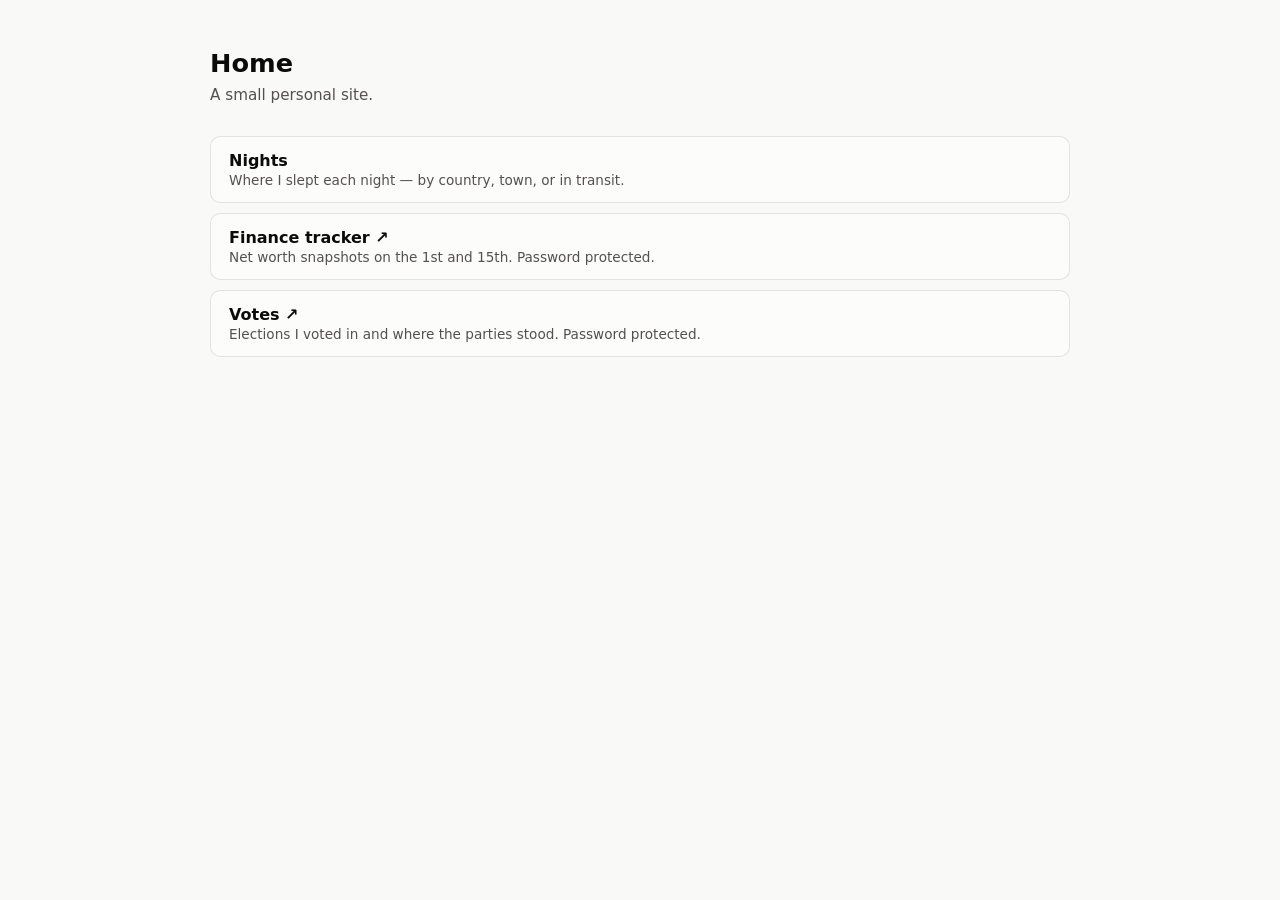
<file: index.html>
<!DOCTYPE html>
<html lang="en">
<head>
<meta charset="UTF-8">
<meta name="viewport" content="width=device-width, initial-scale=1">
<meta name="robots" content="noindex, nofollow">
<title>Home</title>
<link rel="stylesheet" href="assets/style.css?v=20261117105639">
</head>
<body>
<div class="page">
  <h1>Home</h1>
  <p class="subtitle">A small personal site.</p>
  <ul class="link-list" id="sites"></ul>
</div>
<script type="module">
  import { SITES } from "./assets/sites.js?v=20261117105639";

  const list = document.getElementById("sites");
  for (const site of SITES) {
    const item = document.createElement("li");
    const card = document.createElement(site.href ? "a" : "div");
    card.className = site.href ? "" : "pending";
    if (site.href) card.href = site.href;

    const title = document.createElement("span");
    title.className = "title";
    title.textContent = site.title;
    if (site.href && /^https?:\/\//.test(site.href)) title.append(" ↗");
    if (!site.href) {
      const badge = document.createElement("span");
      badge.className = "badge";
      badge.textContent = "not live yet";
      title.append(" ", badge);
    }

    const desc = document.createElement("span");
    desc.className = "desc";
    desc.textContent = site.desc;

    card.append(title, desc);
    item.append(card);
    list.append(item);
  }
</script>
</body>
</html>
</file>
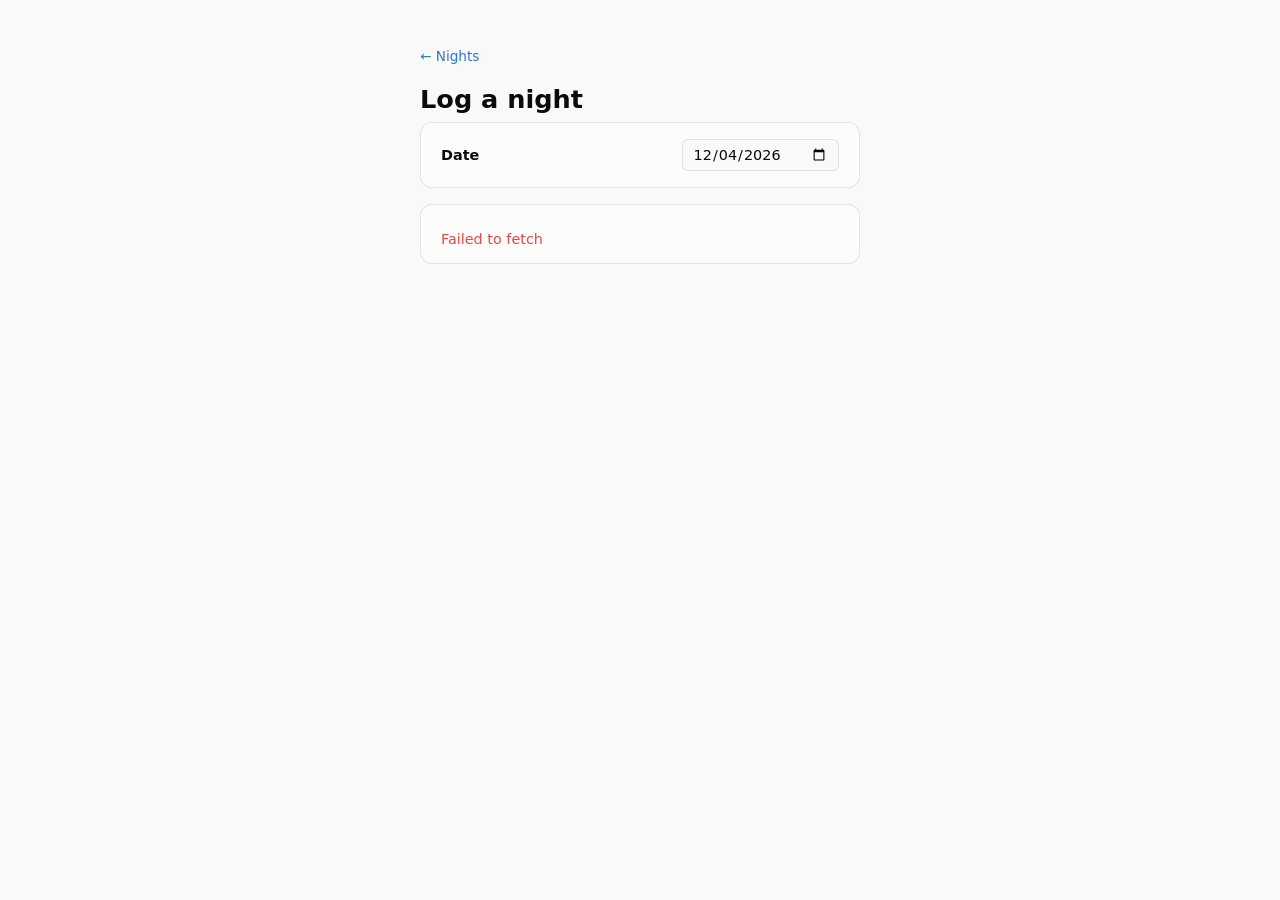
<file: log/index.html>
<!DOCTYPE html>
<html lang="en">
<head>
<meta charset="UTF-8">
<meta name="viewport" content="width=device-width, initial-scale=1">
<meta name="robots" content="noindex, nofollow">
<title>Log a night</title>
<link rel="stylesheet" href="../assets/style.css?v=20261117105639">
<link rel="stylesheet" href="style.css?v=20261117105639">
</head>
<body>
<div class="page narrow">
  <p class="back"><a href="../nights/">← Nights</a></p>
  <h1>Log a night</h1>

  <div class="card">
    <label class="date-row">
      Date
      <input type="date" id="date-input">
    </label>
    <p class="current-note" id="current-note" hidden></p>
  </div>

  <div id="step" class="card step"></div>
</div>

<script type="module" src="app.js?v=20261117105639"></script>
</body>
</html>
</file>
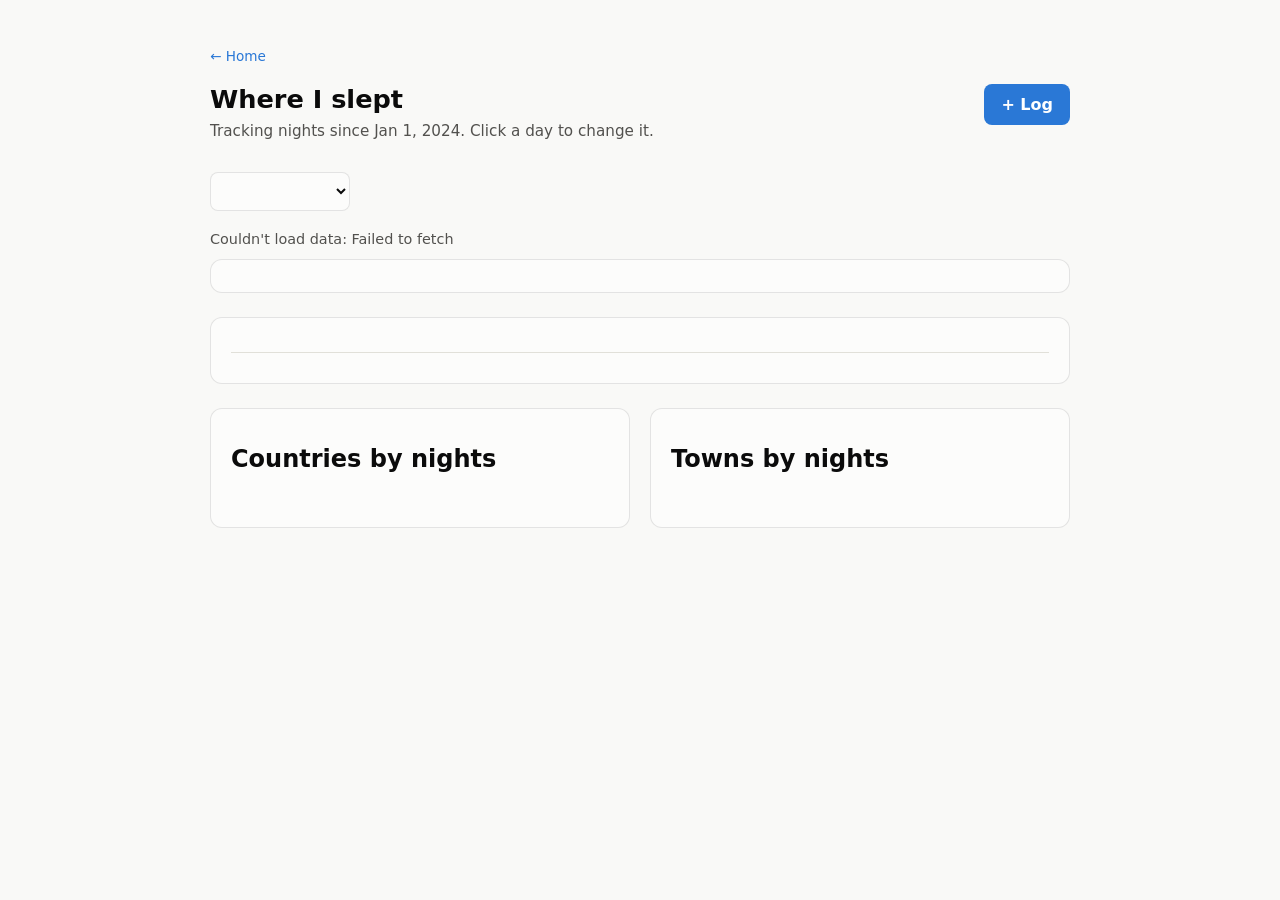
<file: nights/index.html>
<!DOCTYPE html>
<html lang="en">
<head>
<meta charset="UTF-8">
<meta name="viewport" content="width=device-width, initial-scale=1">
<meta name="robots" content="noindex, nofollow">
<title>Nights</title>
<link rel="stylesheet" href="../assets/style.css?v=20261117105639">
<link rel="stylesheet" href="style.css?v=20261117105639">
</head>
<body>
<div class="page">
  <p class="back"><a href="../">← Home</a></p>
  <div class="header-row">
    <div>
      <h1>Where I slept</h1>
      <p class="subtitle">Tracking nights since Jan 1, 2024. Click a day to change it.</p>
    </div>
    <a href="../log/" class="btn btn-primary log-link">+ Log</a>
  </div>

  <div class="controls">
    <select id="scope-select" class="btn"></select>
  </div>

  <div id="status" class="status"></div>

  <section id="summary" class="card summary"></section>

  <section id="heatmap-section" class="card">
    <div id="heatmap-container"></div>
    <div id="legend" class="legend"></div>
  </section>

  <section class="tables">
    <div class="card">
      <h2>Countries by nights</h2>
      <div id="country-bar-chart" class="bar-chart"></div>
      <table id="countries-table"><tbody></tbody></table>
    </div>
    <div class="card">
      <h2>Towns by nights</h2>
      <table id="towns-table"><tbody></tbody></table>
    </div>
  </section>
</div>

<div id="tooltip" class="tooltip" hidden></div>

<script type="module" src="app.js?v=20261117105639"></script>
</body>
</html>
</file>
<file: assets/style.css>
/* Shared tokens — see the dataviz skill's reference palette. */
:root {
  color-scheme: light;
  --page: #f9f9f7;
  --surface: #fcfcfb;
  --text-primary: #0b0b0b;
  --text-secondary: #52514e;
  --text-muted: #898781;
  --gridline: #e1e0d9;
  --baseline: #c3c2b7;
  --border: rgba(11, 11, 11, 0.10);
  --series-1: #2a78d6;
  --series-2: #eb6834;
  --series-3: #1baf7a;
  --series-4: #eda100;
  --series-5: #e87ba4;
  --series-6: #008300;
  --series-7: #4a3aa7;
  --series-8: #e34948;
}

@media (prefers-color-scheme: dark) {
  :root:where(:not([data-theme="light"])) {
    color-scheme: dark;
    --page: #0d0d0d;
    --surface: #1a1a19;
    --text-primary: #ffffff;
    --text-secondary: #c3c2b7;
    --text-muted: #898781;
    --gridline: #2c2c2a;
    --baseline: #383835;
    --border: rgba(255, 255, 255, 0.10);
    --series-1: #3987e5;
    --series-2: #d95926;
    --series-3: #199e70;
    --series-4: #c98500;
    --series-5: #d55181;
    --series-6: #008300;
    --series-7: #9085e9;
    --series-8: #e66767;
  }
}

:root[data-theme="dark"] {
  color-scheme: dark;
  --page: #0d0d0d;
  --surface: #1a1a19;
  --text-primary: #ffffff;
  --text-secondary: #c3c2b7;
  --text-muted: #898781;
  --gridline: #2c2c2a;
  --baseline: #383835;
  --border: rgba(255, 255, 255, 0.10);
  --series-1: #3987e5;
  --series-2: #d95926;
  --series-3: #199e70;
  --series-4: #c98500;
  --series-5: #d55181;
  --series-6: #008300;
  --series-7: #9085e9;
  --series-8: #e66767;
}

* { box-sizing: border-box; }

body {
  margin: 0;
  background: var(--page);
  color: var(--text-primary);
  font-family: system-ui, -apple-system, "Segoe UI", sans-serif;
  -webkit-font-smoothing: antialiased;
}

.page {
  max-width: 900px;
  margin: 0 auto;
  padding: 48px 20px 80px;
}

h1 {
  font-size: 1.6rem;
  font-weight: 650;
  margin: 0 0 8px;
}

.subtitle {
  color: var(--text-secondary);
  margin: 0 0 32px;
  font-size: 0.95rem;
}

a { color: var(--series-1); text-decoration: none; }
a:hover { text-decoration: underline; }

.card {
  background: var(--surface);
  border: 1px solid var(--border);
  border-radius: 12px;
  padding: 16px 20px;
}

.link-list {
  list-style: none;
  margin: 0;
  padding: 0;
  display: flex;
  flex-direction: column;
  gap: 10px;
}

.link-list a,
.link-list .pending {
  display: block;
  padding: 14px 18px;
  border-radius: 10px;
  border: 1px solid var(--border);
  background: var(--surface);
  color: var(--text-primary);
  font-weight: 600;
}

.link-list a:hover {
  border-color: var(--series-1);
  text-decoration: none;
}

.link-list .pending {
  opacity: 0.55;
  cursor: default;
}

.link-list .badge {
  font-size: 0.7rem;
  font-weight: 500;
  color: var(--text-secondary);
  border: 1px solid var(--border);
  border-radius: 999px;
  padding: 1px 7px;
  vertical-align: 2px;
  white-space: nowrap;
}

.link-list .desc {
  display: block;
  font-weight: 400;
  color: var(--text-secondary);
  font-size: 0.85rem;
  margin-top: 2px;
}

button {
  font-family: inherit;
  font-size: 0.95rem;
  cursor: pointer;
}

.btn {
  padding: 10px 16px;
  border-radius: 8px;
  border: 1px solid var(--border);
  background: var(--surface);
  color: var(--text-primary);
}

.btn:hover { border-color: var(--series-1); }

.btn-primary {
  background: var(--series-1);
  color: #ffffff;
  border-color: transparent;
}
</file>
<file: log/style.css>
.narrow { max-width: 480px; }
.back { margin: 0 0 20px; font-size: 0.85rem; }

.date-row {
  display: flex;
  align-items: center;
  justify-content: space-between;
  font-weight: 600;
  font-size: 0.9rem;
}

.date-row input {
  font-family: inherit;
  font-size: 0.9rem;
  padding: 6px 10px;
  border-radius: 6px;
  border: 1px solid var(--border);
  background: var(--page);
  color: var(--text-primary);
}

.step { margin-top: 16px; }

.current-note {
  margin: 10px 0 0;
  font-size: 0.82rem;
  color: var(--text-secondary);
}

.question {
  font-size: 1.05rem;
  font-weight: 650;
  margin: 0 0 16px;
}

.choice-grid {
  display: flex;
  flex-wrap: wrap;
  gap: 8px;
}

.choice {
  padding: 10px 16px;
  border-radius: 8px;
  border: 1px solid var(--border);
  background: var(--page);
  color: var(--text-primary);
  font-weight: 600;
  font-size: 0.9rem;
}
.choice:hover { border-color: var(--series-1); }
.choice.secondary { color: var(--text-secondary); font-weight: 400; }

.text-input-row {
  margin-top: 14px;
  display: flex;
  gap: 8px;
}

.text-input-row input {
  flex: 1;
  font-family: inherit;
  font-size: 0.9rem;
  padding: 9px 12px;
  border-radius: 8px;
  border: 1px solid var(--border);
  background: var(--page);
  color: var(--text-primary);
}

.confirm-box {
  text-align: center;
  padding: 12px 0;
}

.confirm-box .big {
  font-size: 1.1rem;
  font-weight: 650;
  margin-bottom: 6px;
}

.error-box {
  color: #e34948;
  font-size: 0.9rem;
  margin-top: 10px;
}

.breadcrumb {
  font-size: 0.8rem;
  color: var(--text-muted);
  margin-bottom: 10px;
}

.breadcrumb button {
  border: none;
  background: none;
  color: var(--series-1);
  font-size: 0.8rem;
  padding: 0;
}
</file>
<file: nights/style.css>
.back { margin: 0 0 20px; font-size: 0.85rem; }

.header-row {
  display: flex;
  justify-content: space-between;
  align-items: flex-start;
  gap: 12px;
}
.log-link { white-space: nowrap; text-decoration: none; font-weight: 600; }
.log-link:hover { text-decoration: none; }

.controls {
  display: flex;
  align-items: center;
  margin-bottom: 20px;
}

select#scope-select {
  min-width: 140px;
}

.status {
  color: var(--text-secondary);
  font-size: 0.9rem;
  margin-bottom: 12px;
}

.card { margin-bottom: 24px; }

.summary {
  display: grid;
  grid-template-columns: repeat(auto-fit, minmax(140px, 1fr));
  gap: 16px;
}

.stat-value {
  font-size: 1.5rem;
  font-weight: 700;
  font-variant-numeric: tabular-nums;
}

.stat-label {
  color: var(--text-secondary);
  font-size: 0.8rem;
  margin-top: 2px;
}

/* Heatmap */
#heatmap-container {
  display: flex;
  flex-direction: column;
  gap: 22px;
}

.heatmap-year-block { }

.heatmap-year-label {
  font-size: 0.95rem;
  font-weight: 700;
  margin-bottom: 8px;
}

.hm-grid {
  display: grid;
  grid-template-columns: 90px repeat(31, minmax(18px, 1fr));
  gap: 3px;
  overflow-x: auto;
}

.hm-corner { }

.hm-daynum {
  font-size: 0.65rem;
  color: var(--text-muted);
  text-align: center;
  align-self: end;
  padding-bottom: 2px;
}

.hm-month {
  font-size: 0.8rem;
  color: var(--text-secondary);
  display: flex;
  align-items: center;
  font-weight: 600;
}

.hm-cell {
  aspect-ratio: 1 / 1;
  border-radius: 4px;
  background: var(--gridline);
  border: 1px solid var(--border);
  cursor: default;
  min-width: 18px;
}

.hm-cell.filled { border-color: transparent; }
.hm-cell.na { visibility: hidden; }
a.hm-cell { display: block; }
.hm-cell.linkable { cursor: pointer; }
.hm-cell.linkable:hover { outline: 2px solid var(--text-primary); outline-offset: 1px; }

.legend {
  display: flex;
  flex-direction: column;
  gap: 10px;
  margin-top: 18px;
  padding-top: 14px;
  border-top: 1px solid var(--gridline);
}

.legend-group {
  display: flex;
  align-items: center;
  flex-wrap: wrap;
  gap: 4px 10px;
}

.legend-country {
  font-size: 0.75rem;
  font-weight: 700;
  text-transform: uppercase;
  letter-spacing: 0.02em;
  margin-right: 2px;
}

.legend-item {
  display: flex;
  align-items: center;
  gap: 6px;
  font-size: 0.82rem;
  color: var(--text-secondary);
}

.legend-swatch {
  width: 12px;
  height: 12px;
  border-radius: 3px;
  flex-shrink: 0;
}

.tables {
  display: grid;
  grid-template-columns: 1fr 1fr;
  gap: 20px;
}

@media (max-width: 640px) {
  .tables { grid-template-columns: 1fr; }
  .hm-grid { grid-template-columns: 70px repeat(31, minmax(14px, 1fr)); }
}

table { width: 100%; border-collapse: collapse; font-size: 0.9rem; }

table td, table th {
  padding: 7px 6px;
  text-align: left;
  border-bottom: 1px solid var(--gridline);
}

table th {
  color: var(--text-muted);
  font-weight: 600;
  font-size: 0.75rem;
  text-transform: uppercase;
  letter-spacing: 0.02em;
}

td.num { text-align: right; font-variant-numeric: tabular-nums; color: var(--text-secondary); }
td.rank { color: var(--text-muted); width: 24px; }

.name-cell { display: flex; align-items: center; gap: 8px; }

.bar-chart {
  display: flex;
  flex-direction: column;
  gap: 8px;
  margin-bottom: 18px;
}

.bar-row {
  display: grid;
  grid-template-columns: 84px 1fr 32px;
  align-items: center;
  gap: 8px;
  font-size: 0.8rem;
}

.bar-label {
  color: var(--text-secondary);
  overflow: hidden;
  text-overflow: ellipsis;
  white-space: nowrap;
}

.bar-track {
  height: 12px;
  background: var(--gridline);
  border-radius: 6px;
  overflow: hidden;
}

.bar-fill {
  height: 100%;
  border-radius: 6px;
  min-width: 3px;
}

.bar-value {
  text-align: right;
  color: var(--text-secondary);
  font-variant-numeric: tabular-nums;
}

.tooltip {
  position: fixed;
  pointer-events: none;
  background: var(--text-primary);
  color: var(--page);
  padding: 6px 10px;
  border-radius: 6px;
  font-size: 0.8rem;
  z-index: 100;
  max-width: 220px;
  transform: translate(-50%, -100%);
  margin-top: -8px;
}

.empty-note {
  color: var(--text-secondary);
  font-size: 0.85rem;
  padding: 8px 0;
}
</file>
